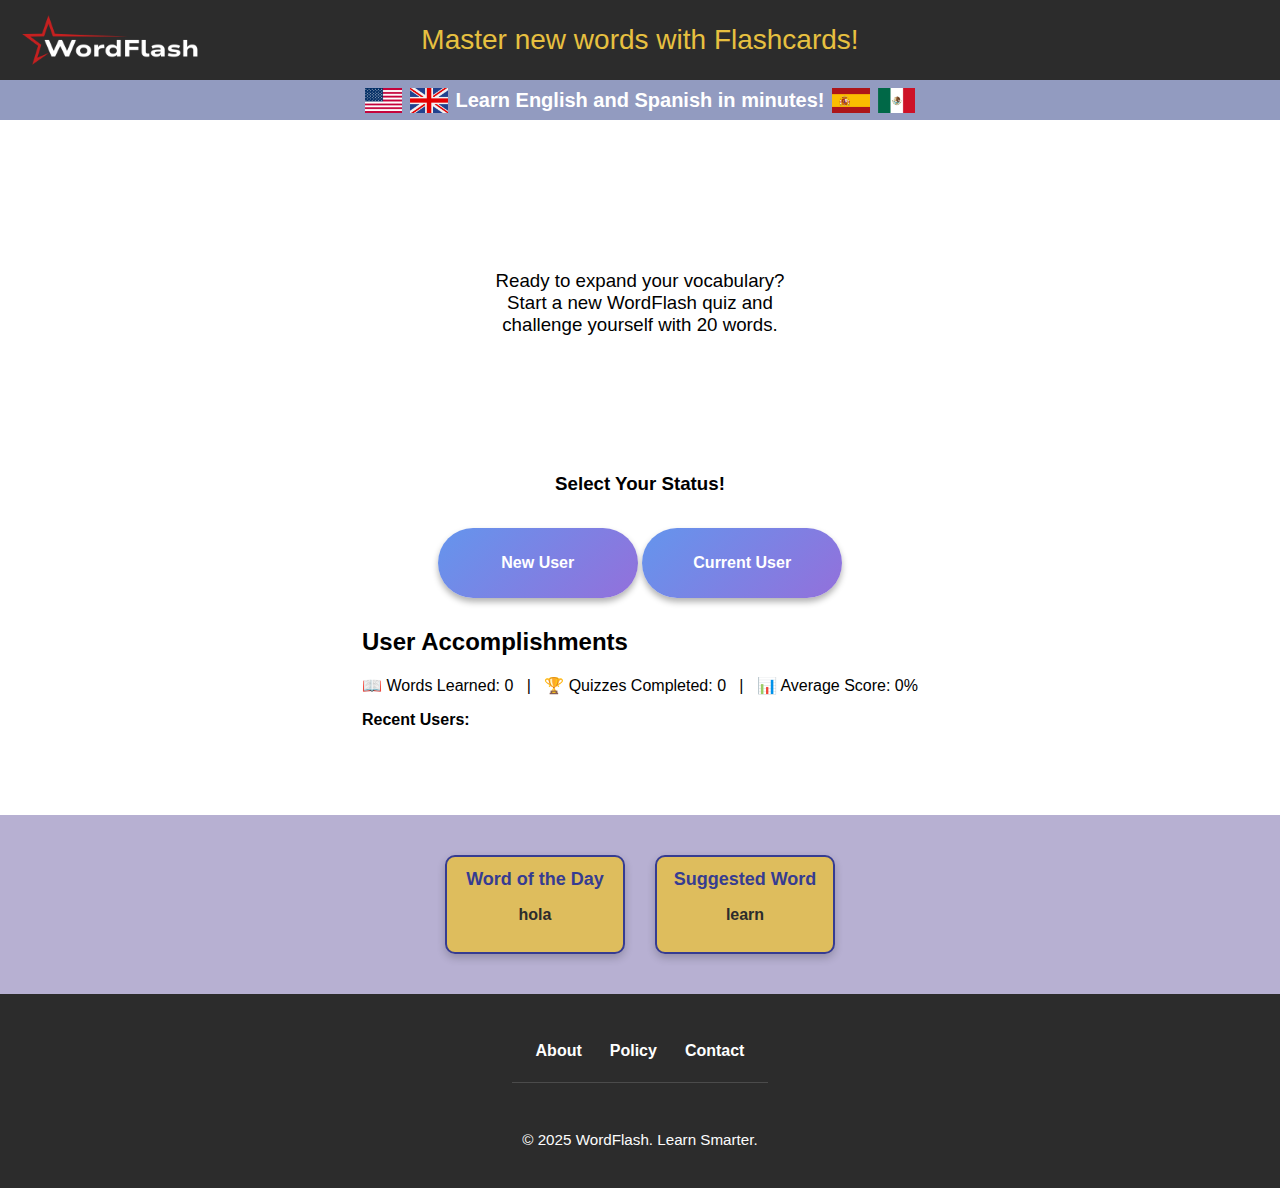
<file: index.html>
<!DOCTYPE html>
<html lang="en">

<head>
  <meta charset="UTF-8">
  <title>Welcome Page</title>
  <link rel="stylesheet" href="styles.css">
</head>

<body>

  <!--  header with logo-->
  <header>
    <div class="welcome-box">
      <a href="index.html" class="logo-container">
        <img src="/assets/images/logoWhite.png" alt="WordFlash Logo" class="header-logo" />
      </a>
      <span class="fade-text" id="text1">Master new words with Flashcards!</span>
    </div>
  </header>


  <!--  header - slim banner -->
  <header class="slim-banner">
    <div class="banner-content">
      <img src="/assets/images/USA.png" alt="USA" class="flag" title="English (USA)">
      <img src="/assets/images/GBA.png" alt="UK" class="flag" title="English (UK)">

      <h2 class="banner-text">Learn English and Spanish in minutes!</h2>

      <img src="/assets/images/SPA.png" alt="Spain" class="flag" title="Español (Spain)">
      <img src="/assets/images/MXC.png" alt="Mexico" class="flag" title="Español (Mexico)">
    </div>
  </header>


  <!-- body with background image -->
  <main>

    <div id="nameModal" class="modal hidden">
      <div class="modal-content">
        <p id="promptText"></p>
        <input type="text" id="userName" placeholder="Enter your name" />

        <!-- user select buttons -->
        <div class="modal-buttons">
          <button onclick="submitName()">Start Quiz</button>
          <button class="go-back-btn" onclick="goBackHome()">Back to Home</button>
        </div>
      </div>
    </div>


    <!-- Home Texts -->
    <div class="body-container">
      <h3 style="font-weight: normal;" id="statusText" class="status-text">
        Ready to expand your vocabulary? <br>
        Start a new WordFlash quiz and <br> challenge yourself with 20 words. </h3><br>
      <h3 id="statusText" class="status-text">Select Your Status!</h3>
      <button onclick="selectUser('new')">New User</button>
      <button onclick="selectUser('current')">Current User</button>


    </div>

    <!-- User Accomplishments -->
    <section class="user-accomplishment">
      <h2>User Accomplishments</h2>

      <p id="accomplishments">
        📖 Words Learned: 0 &nbsp; | &nbsp;
        🏆 Quizzes Completed: 0 &nbsp; | &nbsp;
        📊 Average Score: 0%
      </p>

      <div id="recentUsers">
        <strong>Recent Users:</strong>
        <ul id="userList"></ul>
      </div>
    </section>




<!-- Pre-footer banner -->
<div class="pre-footer">
  <div class="footer-displays">
    <div class="word-box">
      <h4>Word of the Day</h4>
      <p id="wordOfDay">Loading...</p>
    </div>

    <div class="word-box">
      <h4>Suggested Word</h4>
      <p id="suggestedWord">Loading...</p>
    </div>
  </div>
</div>

<!-- Footer -->
<footer class="footerImage">
  <div class="footer-links">
    <ul>
      <li><a href="assets/subpages/about.html">About</a></li>
      <li><a href="assets/subpages/policy.html">Policy</a></li>
      <li><a href="assets/subpages/contact.html">Contact</a></li>
    </ul>
  </div>

  <div class="footer-bottom"><br><br>
    <h3>© 2025 WordFlash. Learn Smarter.</h3>
  </div>
</footer>


    <script src="script.js"></script>

</body>

</html>
</file>
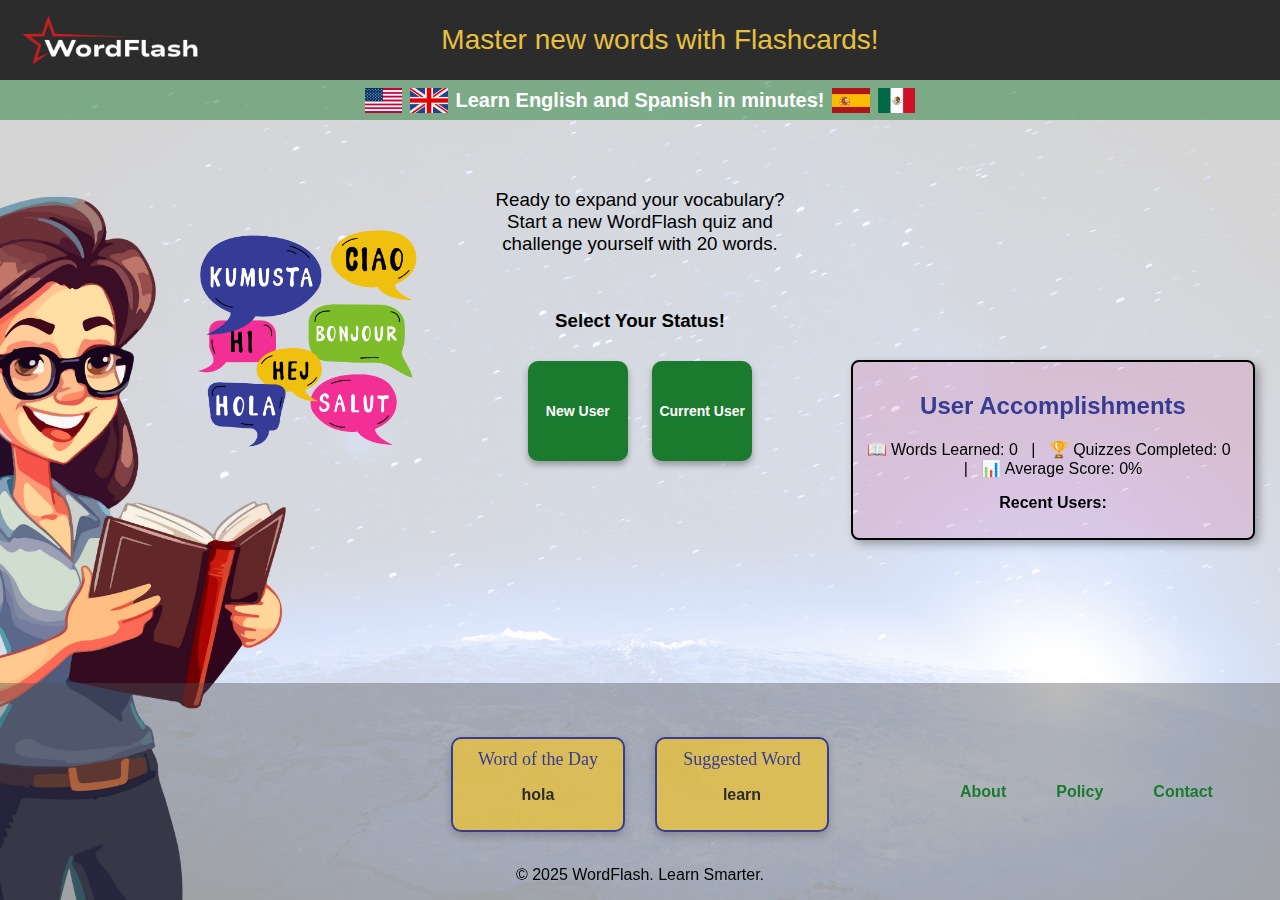
<file: GROUP PROJECT/index.html>
<!DOCTYPE html>
<html lang="en">

<head>
  <meta charset="UTF-8">
  <title>Welcome Page</title>
  <link rel="stylesheet" href="styles.css">
</head>

<body>

  <!--  header with logo-->
  <header>
    <div class="welcome-box">
      <a href="index.html" class="logo-container">
        <img src="logoWhite.png" alt="WordFlash Logo" class="header-logo" />
      </a>
      <span class="fade-text" id="text1">Master new words with Flashcards!</span>
    </div>
  </header>


  <!--  header - slim banner -->
  <header class="slim-banner">
    <div class="banner-content">
      <img src="USA.png" alt="USA" class="flag" title="English (USA)">
      <img src="GBA.png" alt="UK" class="flag" title="English (UK)">

      <h2 class="banner-text">Learn English and Spanish in minutes!</h2>

      <img src="SPA.png" alt="Spain" class="flag" title="Español (Spain)">
      <img src="MXC.png" alt="Mexico" class="flag" title="Español (Mexico)">
    </div>
  </header>


  <!-- body with background image -->
  <main>

    <div id="nameModal" class="modal hidden">
      <div class="modal-content">
        <p id="promptText"></p>
        <input type="text" id="userName" placeholder="Enter your name" />

        <!-- user select buttons -->
        <div class="modal-buttons">
          <button onclick="submitName()">Start Quiz</button>
          <button class="go-back-btn" onclick="goBackHome()">Back to Home</button>
        </div>
      </div>
    </div>


    <!-- Home Texts -->
    <div class="body-container">
      <h3 style="font-weight: normal;" id="statusText" class="status-text">
        Ready to expand your vocabulary? <br>
        Start a new WordFlash quiz and <br> challenge yourself with 20 words. </h3><br>
      <h3 id="statusText" class="status-text">Select Your Status!</h3>
      <button onclick="selectUser('new')">New User</button>
      <button onclick="selectUser('current')">Current User</button>


    </div>

    <!-- User Accomplishments -->
    <section class="user-accomplishment">
      <h2>User Accomplishments</h2>

      <p id="accomplishments">
        📖 Words Learned: 0 &nbsp; | &nbsp;
        🏆 Quizzes Completed: 0 &nbsp; | &nbsp;
        📊 Average Score: 0%
      </p>

      <div id="recentUsers">
        <strong>Recent Users:</strong>
        <ul id="userList"></ul>
      </div>
    </section>



    <!-- footer section -->
    <footer class="footerImage">
      <div class="footer-links">
        <ul>
          <li><a href="#">About</a></li>
          <li><a href="#">Policy</a></li>
          <li><a href="#">Contact</a></li>
        </ul>
      </div>


      <div class="subscriptionBox">
        <label for="Subscribe"></label>
        <br><br><br>

        <!-- Display Boxes -->
        <div class="footer-displays">
          <div class="word-box">
            <h4>Word of the Day</h4>
            <p id="wordOfDay">Loading...</p>
          </div>

          <div class="word-box">
            <h4>Suggested Word</h4>
            <p id="suggestedWord">Loading...</p>
          </div>
        </div><br>

        <h3 style="font-weight: normal; font-size: medium;">© 2025 WordFlash. Learn Smarter.</h3>
      </div>
    </footer>

    <script src="script.js"></script>

</body>

</html>
</file>
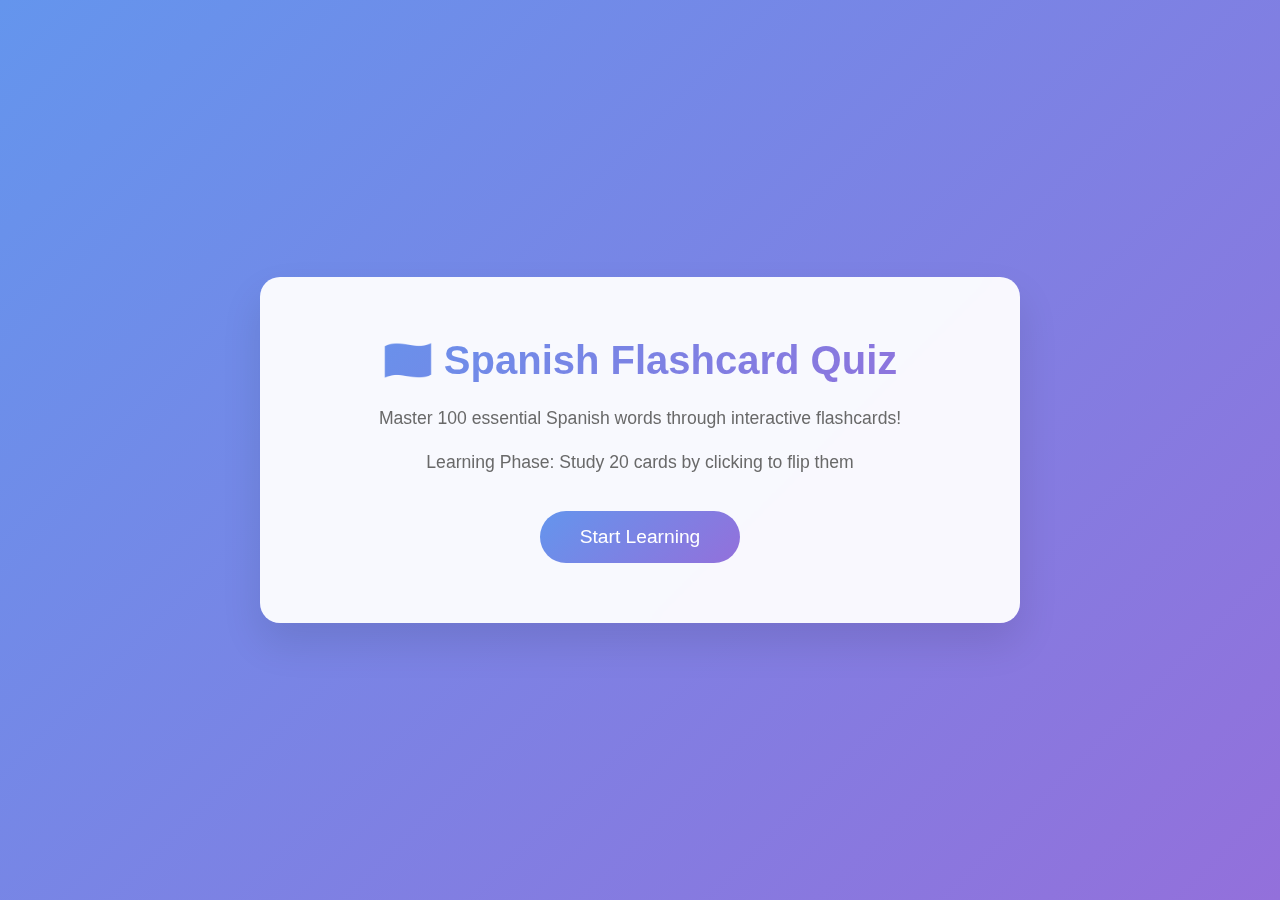
<file: quiz.html>
<!DOCTYPE html>
<html lang="en">
<head>
    <meta charset="UTF-8">
    <meta name="viewport" content="width=device-width, initial-scale=1.0">
    <title>Spanish Flashcard Quiz</title>
    <link rel="stylesheet" href="quiz-style.css">
</head>
<body>
    <div class="container">
        <!-- Welcome Screen -->
        <div class="welcome-screen" id="welcomeScreen">
            <h1>🇪🇸 Spanish Flashcard Quiz</h1>
            <p>Master 100 essential Spanish words through interactive flashcards!</p>
            <p>Learning Phase: Study 20 cards by clicking to flip them</p>
            <div class="error" id="errorMessage"></div>
            <button class="start-btn" onclick="startQuiz()" id="startButton">
                <span class="loading" id="loadingText">Loading dictionary...</span>
                <span id="startText" style="display: none;">Start Learning</span>
            </button>
        </div>

        <!-- Quiz Container -->
        <div class="quiz-container" id="quizContainer">
            <div class="quiz-header">
                <div class="quiz-stats">
                    <div class="stat">
                        <div class="stat-value" id="currentCard">1</div>
                        <div class="stat-label">Card</div>
                    </div>
                    <div class="stat">
                        <div class="stat-value" id="totalCards">20</div>
                        <div class="stat-label">Total</div>
                    </div>
                </div>
                <h2 class="phase-title" id="phaseTitle">Learning Phase</h2>
                <p class="phase-subtitle" id="phaseSubtitle">Click cards to flip them</p>
            </div>

            <!-- Learning Phase -->
            <div class="flashcard-container" id="learningPhase">
                <div class="flashcard" id="flashcard">
                    <div class="flashcard-inner">
                        <div class="flashcard-front">
                            <div id="spanishWord">Loading...</div>
                        </div>
                        <div class="flashcard-back">
                            <div id="englishWord">Loading...</div>
                        </div>
                    </div>
                </div>
                <button class="next-btn show" id="nextCardBtn" onclick="nextCard()">Next Card</button>
            </div>

            <!-- Quiz Phase -->
            <div class="quiz-phase" id="quizPhase">
                <div class="question">
                    What does <span class="question-word" id="quizWord">Loading...</span> mean in English?
                </div>
                <div class="options" id="options">
                    <button class="option" onclick="selectOption(this, 0)">Option 1</button>
                    <button class="option" onclick="selectOption(this, 1)">Option 2</button>
                    <button class="option" onclick="selectOption(this, 2)">Option 3</button>
                    <button class="option" onclick="selectOption(this, 3)">Option 4</button>
                </div>
                <button class="next-btn" id="nextBtn" onclick="nextQuestion()">Next Question</button>
            </div>
        </div>

        <!-- Results Screen -->
        <div class="results-screen" id="resultsScreen">
            <h2 class="results-title">🎉 Quiz Complete!</h2>
            <div class="score-display" id="finalScore">85%</div>
            <div class="results-stats">
                <div class="result-stat">
                    <div class="result-stat-value" id="correctAnswers">17</div>
                    <div class="result-stat-label">Correct</div>
                </div>
                <div class="result-stat">
                    <div class="result-stat-value" id="incorrectAnswers">3</div>
                    <div class="result-stat-label">Incorrect</div>
                </div>
            </div>
            <button class="restart-btn" onclick="restartQuiz()">Study Again</button>
        </div>
    </div>

    <script>
        // Global variables
        let dictionary = null;
        let currentPhase = 'learning';
        let currentCardIndex = 0;
        let learningCards = [];
        let isLoaded = false;

        // Load dictionary on page load
        window.addEventListener('DOMContentLoaded', function() {
            loadDictionary();
        });

        async function loadDictionary() {
            try {
                const response = await fetch('spanish-dictionary.json');
                if (!response.ok) {
                    throw new Error(`HTTP error! status: ${response.status}`);
                }
                dictionary = await response.json();
                
                if (!dictionary || !dictionary.words || dictionary.words.length === 0) {
                    throw new Error('Invalid dictionary format or empty dictionary');
                }
                
                // Dictionary loaded successfully
                isLoaded = true;
                document.getElementById('loadingText').style.display = 'none';
                document.getElementById('startText').style.display = 'inline';
                document.getElementById('startButton').disabled = false;
                
            } catch (error) {
                console.error('Error loading dictionary:', error);
                showError('Failed to load dictionary. Please make sure spanish-dictionary.json is in the same folder.');
            }
        }

        function showError(message) {
            const errorElement = document.getElementById('errorMessage');
            errorElement.textContent = message;
            errorElement.style.display = 'block';
            document.getElementById('loadingText').textContent = 'Error Loading';
            document.getElementById('startButton').disabled = true;
        }

        function startQuiz() {
            if (!isLoaded) {
                showError('Dictionary is still loading. Please wait...');
                return;
            }
            
            // Hide welcome screen and show quiz container
            document.getElementById('welcomeScreen').style.display = 'none';
            document.getElementById('quizContainer').style.display = 'block';
            
            // Select 20 random words for learning phase
            learningCards = getRandomWords(20);
            
            // Initialize learning phase
            initializeLearningPhase();
        }

        function getRandomWords(count) {
            const shuffled = [...dictionary.words].sort(() => 0.5 - Math.random());
            return shuffled.slice(0, count);
        }

        function initializeLearningPhase() {
            currentPhase = 'learning';
            currentCardIndex = 0;
            document.getElementById('learningPhase').style.display = 'block';
            document.getElementById('quizPhase').style.display = 'none';
            document.getElementById('phaseTitle').textContent = 'Learning Phase';
            document.getElementById('phaseSubtitle').textContent = 'Click cards to flip them';
            
            showLearningCard();
        }

        function showLearningCard() {
            if (currentCardIndex >= learningCards.length) {
                showQuizPlaceholder();
                return;
            }

            const card = learningCards[currentCardIndex];
            const flashcard = document.getElementById('flashcard');
            
            // Reset flip state
            flashcard.classList.remove('flipped');
            
            // Update card content
            document.getElementById('spanishWord').textContent = card.spanish;
            document.getElementById('englishWord').textContent = card.english;
            
            // Update progress
            document.getElementById('currentCard').textContent = currentCardIndex + 1;
        }

        function nextCard() {
            currentCardIndex++;
            showLearningCard();
        }

        function flipCard() {
            const flashcard = document.getElementById('flashcard');
            flashcard.classList.toggle('flipped');
        }

        function showQuizPlaceholder() {
            // Hide learning phase and show quiz placeholder
            document.getElementById('learningPhase').style.display = 'none';
            document.getElementById('quizPhase').style.display = 'block';
            
            // Update header
            document.getElementById('phaseTitle').textContent = 'Quiz Phase';
            document.getElementById('phaseSubtitle').textContent = 'Coming soon...';
        }

        function restartQuiz() {
            // Reset all variables
            currentPhase = 'learning';
            currentCardIndex = 0;
            
            // Hide quiz phase and show welcome
            document.getElementById('quizPhase').style.display = 'none';
            document.getElementById('quizContainer').style.display = 'none';
            document.getElementById('welcomeScreen').style.display = 'block';
        }

        // Manual card flipping during learning phase
        document.getElementById('flashcard').addEventListener('click', () => {
            if (currentPhase === 'learning') {
                flipCard();
            }
        });
    </script>
</body>
</html>
</file>
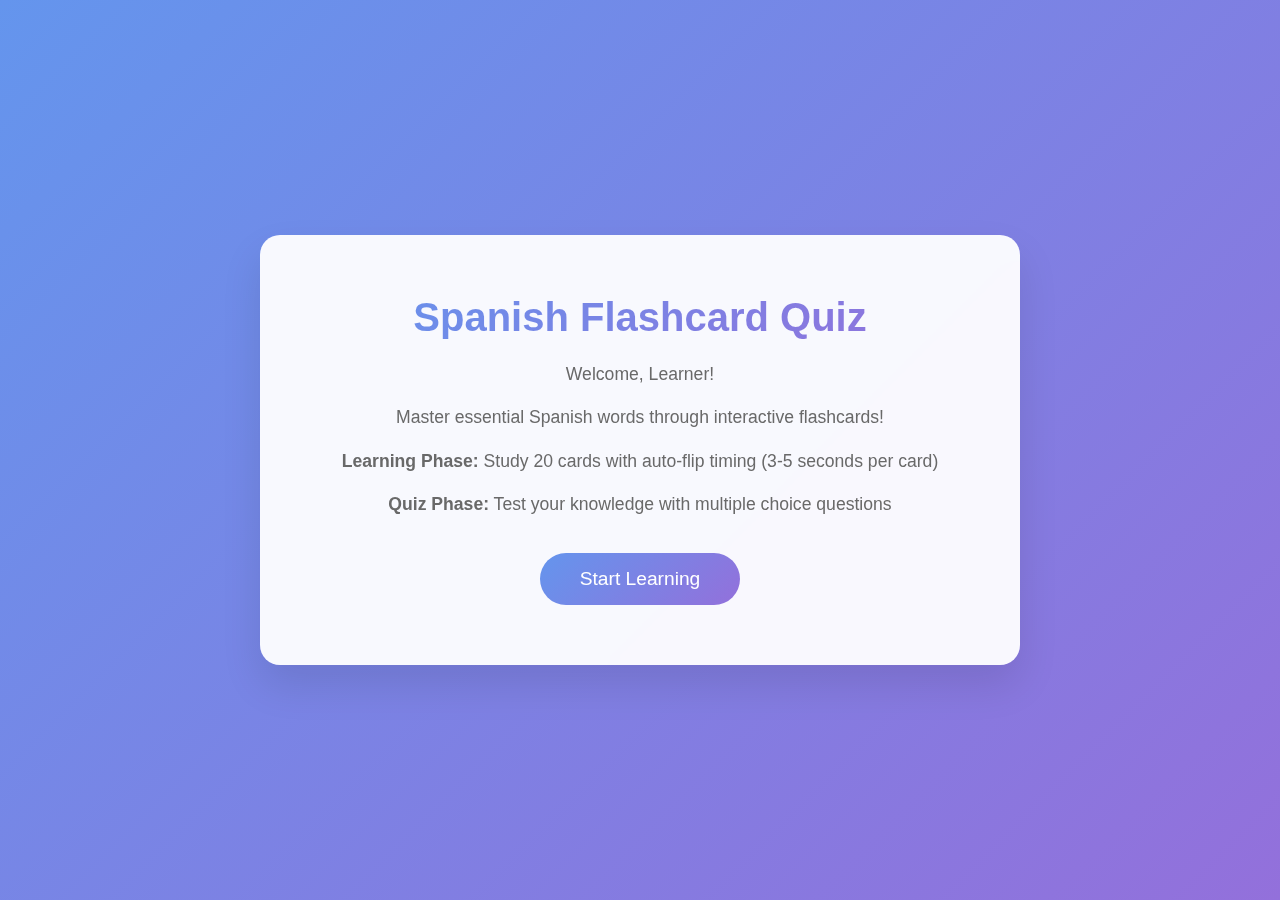
<file: assets/quiz/quiz.html>
<!DOCTYPE html>
<html lang="en">
<head>
    <meta charset="UTF-8">
    <meta name="viewport" content="width=device-width, initial-scale=1.0">
    <title>Spanish Flashcard Quiz</title>
    <link rel="stylesheet" href="quiz-style.css">
</head>
<body>
    <div class="container">
        <!-- Welcome Screen -->
        <div class="welcome-screen" id="welcomeScreen">
            <h1>Spanish Flashcard Quiz</h1>
            <p>Welcome, <span id="userNameDisplay">Learner</span>!</p>
            <p>Master essential Spanish words through interactive flashcards!</p>
            <p><strong>Learning Phase:</strong> Study 20 cards with auto-flip timing (3-5 seconds per card)</p>
            <p><strong>Quiz Phase:</strong> Test your knowledge with multiple choice questions</p>
            <div class="error" id="errorMessage"></div>
            <button class="start-btn" onclick="startQuiz()" id="startButton">
                <span class="loading" id="loadingText">Loading dictionary...</span>
                <span id="startText" style="display: none;">Start Learning</span>
            </button>
        </div>

        <!-- Quiz Container -->
        <div class="quiz-container" id="quizContainer">
            <div class="quiz-header">
                <div class="quiz-stats">
                    <div class="stat">
                        <div class="stat-value" id="currentCard">1</div>
                        <div class="stat-label">Card</div>
                    </div>
                    <div class="stat">
                        <div class="stat-value" id="totalCards">20</div>
                        <div class="stat-label">Total</div>
                    </div>
                    <div class="stat" id="scoreStat" style="display: none;">
                        <div class="stat-value" id="currentScore">0</div>
                        <div class="stat-label">Score</div>
                    </div>
                </div>
                <h2 class="phase-title" id="phaseTitle">Learning Phase</h2>
                <p class="phase-subtitle" id="phaseSubtitle">Cards will auto-flip after 3-5 seconds</p>
            </div>

            <!-- Progress Bar -->
            <div class="progress-container">
                <div class="progress-bar" id="progressBar"></div>
            </div>

            <!-- Timer Display -->
            <div class="timer-display" id="timerDisplay">
                <div class="timer" id="timer">5</div>
                <div class="timer-label" id="timerLabel">seconds remaining</div>
            </div>

            <!-- Learning Phase -->
            <div class="flashcard-container" id="learningPhase">
                <div class="flashcard" id="flashcard">
                    <div class="flashcard-inner">
                        <div class="flashcard-front">
                            <div id="spanishWord">Loading...</div>
                        </div>
                        <div class="flashcard-back">
                            <div id="englishWord">Loading...</div>
                        </div>
                    </div>
                </div>
                <button class="skip-btn" id="skipBtn" onclick="confirmSkip()">Skip to Quiz</button>
            </div>

            <!-- Quiz Phase -->
            <div class="quiz-phase" id="quizPhase">
                <div class="question">
                    What does <span class="question-word" id="quizWord">Loading...</span> mean in English?
                </div>
                <div class="options" id="options">
                    <button class="option" onclick="selectOption(this, 0)">Option 1</button>
                    <button class="option" onclick="selectOption(this, 1)">Option 2</button>
                    <button class="option" onclick="selectOption(this, 2)">Option 3</button>
                    <button class="option" onclick="selectOption(this, 3)">Option 4</button>
                </div>
                <button class="next-btn" id="nextBtn" onclick="nextQuestion()">Next Question</button>
            </div>
        </div>

        <!-- Results Screen -->
        <div class="results-screen" id="resultsScreen">
            <h2 class="results-title">Quiz Complete!</h2>
            <div class="score-display" id="finalScore">85%</div>
            <div class="results-stats">
                <div class="result-stat">
                    <div class="result-stat-value" id="correctAnswers" style="color: #2ed573;">17</div>
                    <div class="result-stat-label">Correct</div>
                </div>
                <div class="result-stat">
                    <div class="result-stat-value" id="incorrectAnswers" style="color: #ff4757;">3</div>
                    <div class="result-stat-label">Incorrect</div>
                </div>
                <div class="result-stat">
                    <div class="result-stat-value" id="totalTime" style="color: #667eea;">2:34</div>
                    <div class="result-stat-label">Total Time</div>
                </div>
            </div>
            <button class="restart-btn" onclick="restartQuiz()">Study Again</button>
        </div>
    </div>
    <script src="quiz-script.js"></script>
</body>
</html>
</file>
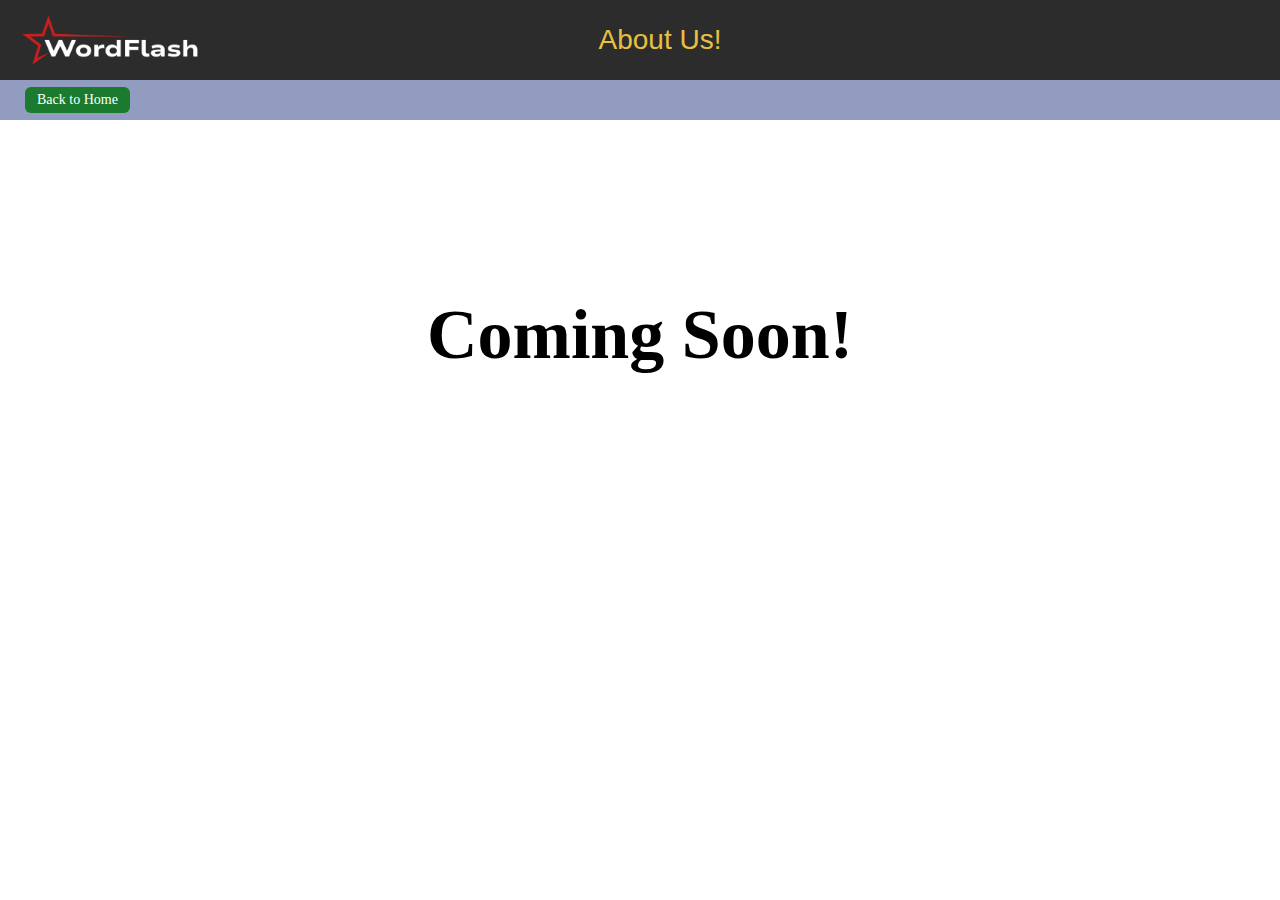
<file: assets/subpages/about.html>
<!DOCTYPE html>
<html lang="en">

<head>
    <meta charset="UTF-8">
    <meta name="viewport" content="width=device-width, initial-scale=1.0">
    <title>About Page</title>
    <style>
        :root {
            --index-gray: #2c2c2c;
            --index-blue: hsl(236, 46%, 39%);
            --index-green: hsl(132, 65%, 29%);
            --index-light-green: hsl(84, 46%, 50%);
            --index-pink: hsl(329, 71%, 57%);
            --index-yellow: hsl(46, 78%, 58%);
        }

        html,
        body {
            height: 100%;
            width: 100%;
            margin: 0;
            padding: 0;
            display: block;
        }

        /* header */
        .welcome-box {
            width: 100%;
            height: 80px;
            background-color: var(--index-gray);
            display: flex;
            align-items: center;
            justify-content: center;
            position: relative;
            padding: 0 20px;
            overflow: hidden;
        }

        .logo-container {
            position: absolute;
            left: 20px;
            display: flex;
            align-items: center;
        }

        .header-logo {
            height: 120px;
            cursor: pointer;
        }

        /* header Title */
        .fade-text {
            font-size: 28px;
            color: var(--index-yellow);
            font-family: var(--font-family-sec, sans-serif);
            font-weight: 500;
        }

        /* Slim top banner  */
        .slim-banner {
            width: 100%;
            background-color: hsla(229, 65%, 29%, 0.475);
            height: 40px;
            display: flex;
            align-items: center;
            justify-content: left;
            padding-left: 25px;
            overflow: hidden;
            position: relative;
            z-index: 10;
            flex-shrink: 0;
        }

        .banner-content {
            display: flex;
            align-items: center;
            gap: 12px;
            text-align: center;
        }

        .banner-text {
            font-size: 20px;
            color: white;
            margin: 0;
            white-space: nowrap;
            animation: blink 3s ease-in-out infinite;
        }

        /* Home button styling */
        .home-btn {
            background-color: var(--index-green);
            color: white;
            padding: 5px 12px;
            font-size: 14px;
            border: none;
            border-radius: 6px;
            cursor: pointer;
            transition: background-color 0.3s ease;
            text-decoration: none;
        }

        .home-btn:hover {
            background-color: var(--index-blue);
        }

        main {
            flex: 1;
            display: flex;
            flex-direction: column;
            align-items: center;
            justify-content: center;
            padding: 0px;
        }
    </style>
</head>

<body>

    <!-- Main Header -->
    <header>
        <div class="welcome-box">
            <a href="../../index.html" class="logo-container">
                <img src="/assets/images/logoWhite.png" alt="WordFlash Logo" class="header-logo" />
            </a>
            <span class="fade-text" id="text1">About Us!</span>
        </div>
    </header>

    <!-- Slim Banner with Home Button -->
    <header class="slim-banner">
        <div class="banner-content">
            <a href="../../index.html" class="home-btn">Back to Home</a>
        </div>
    </header>

    <!-- Page Content -->
    <main>
        <h1 style="font-size: 70px; text-align: center; padding-top: 10%;">Coming Soon!</h1>
    </main>

    <script src="../../script.js"></script>

</body>
</html>
</file>
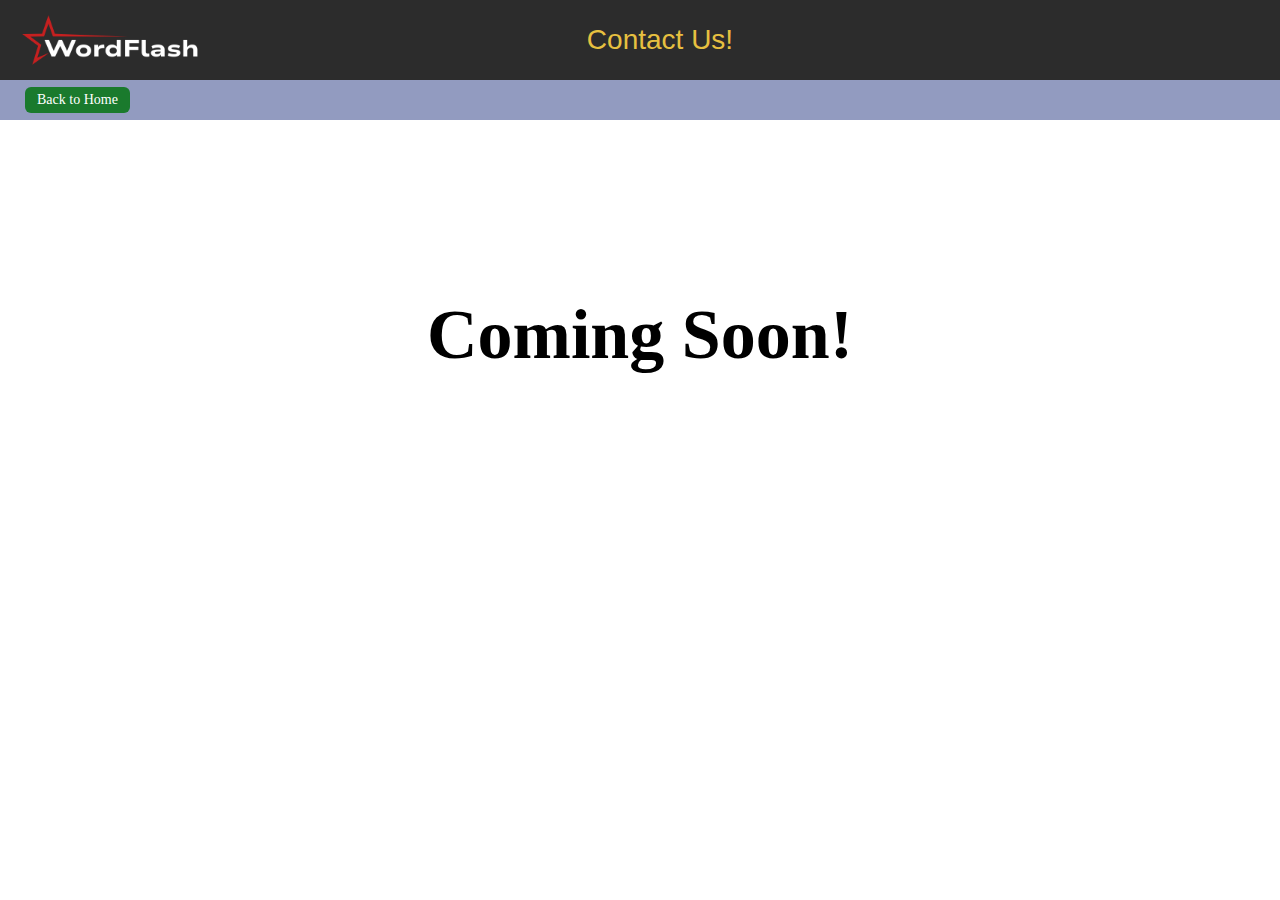
<file: assets/subpages/contact.html>
<!DOCTYPE html>
<html lang="en">

<head>
    <meta charset="UTF-8">
    <meta name="viewport" content="width=device-width, initial-scale=1.0">
    <title>Contact Page</title>
    <link rel="stylesheet" href="../../assets/subpages/footer-links.css">

</head>

<body>

    <!-- Main Header -->
    <header>
        <div class="welcome-box">
            <a href="../../index.html" class="logo-container">
                <img src="/assets/images/logoWhite.png" alt="WordFlash Logo" class="header-logo" />
            </a>
            <span class="fade-text" id="text1">Contact Us!</span>
        </div>
    </header>

    <!-- Slim Banner with Home Button -->
    <header class="slim-banner">
        <div class="banner-content">
            <a href="../../index.html" class="home-btn">Back to Home</a>
        </div>
    </header>

    <!-- Page Content -->
    <main>
        <h1 style="font-size: 70px; text-align: center; padding-top: 10%;">Coming Soon!</h1>
    </main>

    <script src="../../script.js"></script>

</body>
</html>
</file>
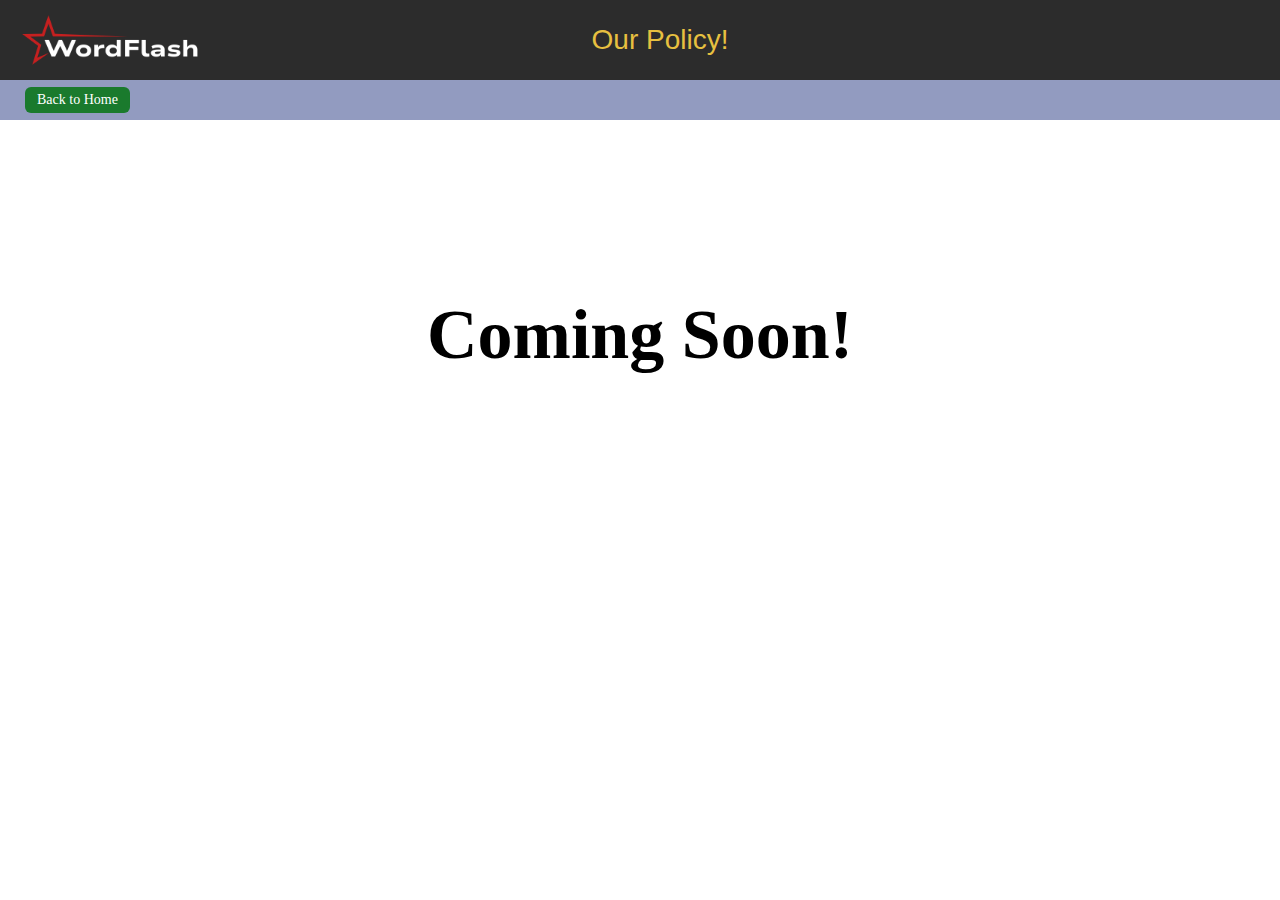
<file: assets/subpages/policy.html>
<!DOCTYPE html>
<html lang="en">

<head>
    <meta charset="UTF-8">
    <meta name="viewport" content="width=device-width, initial-scale=1.0">
    <title>Policy Page</title>
    <link rel="stylesheet" href="../../assets/subpages/footer-links.css">

</head>

<body>

    <!-- Main Header -->
    <header>
        <div class="welcome-box">
            <a href="../../index.html" class="logo-container">
                <img src="/assets/images/logoWhite.png" alt="WordFlash Logo" class="header-logo" />
            </a>
            <span class="fade-text" id="text1">Our Policy!</span>
        </div>
    </header>

    <!-- Slim Banner with Home Button -->
    <header class="slim-banner">
        <div class="banner-content">
            <a href="../../index.html" class="home-btn">Back to Home</a>
        </div>
    </header>

    <!-- Page Content -->
    <main>
        <h1 style="font-size: 70px; text-align: center; padding-top: 10%;">Coming Soon!</h1>
    </main>

    <script src="../../script.js"></script>

</body>
</html>
</file>
<file: styles.css>
:root {
  --index-gray: #2c2c2c;
  --index-blue: hsl(236, 46%, 39%);
  --index-green: hsl(132, 65%, 29%);
  --index-light-green: hsl(84, 46%, 50%);
  --index-pink: hsl(329, 71%, 57%);
  --index-yellow: hsl(46, 78%, 58%);
  --user-bg-color: linear-gradient(135deg, rgba(225, 232, 243, 0) 0%, rgb(187, 177, 209) 100%);
  --user-button-color: linear-gradient(135deg, cornflowerblue 0%, mediumpurple 100%);
  --user-font-style: 'Segoe UI', Tahoma, Geneva, Verdana, sans-serif;
  --stroke: rgba(0, 0, 0, 0.08);
}

@keyframes blink {

  0%,
  80%,
  100% {
    opacity: 1;
  }

  81%,
  95% {
    opacity: 0;
  }
}

* {
  box-sizing: border-box;
}

html,
body {
  width: 100%;
  margin: 0;
  padding: 0;
  font-family: var(--user-font-style);
  display: flex;
  flex-direction: column;
  color: #000;
  min-height: 100vh;
  overflow-x: hidden;
  overflow-y: auto;
}

.image-box {
  width: 100%;
  position: absolute;
  top: 0;
  left: 0;
  height: 100vh;
  z-index: -5;
}

.image-box__inner {
  width: 100%;
  height: 100%;
}

.image-box__img {
  width: 100%;
  height: 100%;
  object-fit: cover;
  position: absolute;
  top: 0;
  left: 0;
  z-index: -5;
  pointer-events: none;
  user-select: none;
}

.page-wrapper {
  display: flex;
  flex-direction: column;
  flex: 1;
  position: relative;
  z-index: 10;
}

main {
  flex: 1;
  display: flex;
  flex-direction: column;
  align-items: center;
  padding: 0;
  position: relative;
  z-index: 10;
}

main>*:not(.pre-footer, .footerImage) {
  flex-grow: 1;
  /* Push pre-footer and footer down */
}


.hide-keep-space {
  visibility: hidden;
  pointer-events: none;
}

.welcome-box {
  width: 100%;
  height: 80px;
  background-color: var(--index-gray);
  display: flex;
  align-items: center;
  justify-content: center;
  position: relative;
  padding: 0 20px;
  z-index: 20;
}

.logo-container {
  position: absolute;
  left: 20px;
  display: flex;
  align-items: center;
}

.header-logo {
  height: 120px;
  cursor: pointer;
}

.fade-text {
  font-size: 28px;
  color: var(--index-yellow);
  font-family: var(--user-font-style);
  font-weight: 500;
}

.slim-banner {
  width: 100%;
  background-color: hsla(229, 65%, 29%, 0.475);
  height: 40px;
  display: flex;
  align-items: center;
  justify-content: center;
  position: relative;
  z-index: 20;
  flex-shrink: 0;
}

.banner-content {
  display: flex;
  align-items: center;
  gap: 8px;
  text-align: center;
}

.banner-text {
  font-size: 20px;
  color: white;
  margin: 0;
  white-space: nowrap;
  animation: blink 3s ease-in-out infinite;
}

.flag {
  height: 25px;
  width: auto;
  vertical-align: middle;
}

.modal {
  position: fixed;
  inset: 0;
  display: flex;
  align-items: center;
  justify-content: center;
  background-color: rgba(0, 0, 0, 0.4);
  z-index: 1000;
}

.modal-content {
  background-color: white;
  padding: 10px;
  border-radius: 12px;
  text-align: center;
  box-shadow: 0 8px 16px rgba(0, 0, 0, 0.2);
  min-width: 300px;
  max-width: 90%;
  width: 320px;
  height: 300px;
  position: relative;
  z-index: 1010;
}

.modal-content input[type="text"] {
  width: 80%;
  margin: 10px auto;
  display: block;
  z-index: 1010;
}

.modal:not(.hidden) {
  display: flex;
}

.modal.hidden {
  display: none !important;
}

.body-container {
  margin: 50px;
  margin-bottom: 10px;
  padding: 0;
  text-align: center;
  position: relative;
  z-index: 10;
}

button {
  width: 200px;
  height: 70px;
  padding: 10px 20px;
  border-radius: 35px;
  font-size: 16px;
  font-weight: bold;
  text-align: center;
  margin-top: 15px;
  background: var(--user-button-color);
  color: white;
  border: none;
  cursor: pointer;
  box-shadow: 0 4px 6px rgba(0, 0, 0, 0.3);
  transition: transform 0.2s ease, box-shadow 0.2s ease;
  position: relative;
  z-index: 10;
}

button:hover {
  background-color: var(--index-green);
  transform: translateY(-2px);
  box-shadow: 0 6px 10px rgba(0, 0, 0, 0.35);
}

.status-text {
  margin-top: 100px;
  text-align: center;
  font-family: var(--user-font-style);
  position: relative;
  z-index: 10;
}

.hidden {
  display: none;
}

input[type="text"] {
  padding: 10px;
  font-size: 16px;
  margin-top: 10px;
  width: 100%;
  max-width: 400px;
  position: relative;
  z-index: 10;
}

.go-back-btn {
  background-color: transparent;
  color: white;
  border: none;
  padding: 10px 20px;
  font-weight: bold;
  cursor: pointer;
  font-size: 16px;
  margin-top: 15px;
  transition: 0.3s ease;
  position: relative;
  z-index: 1010;
}

.go-back-btn:hover {
  background-color: var(--index-gray);
  color: white;
}

.ua-card {
  width: min(980px, 92%);
  max-width: 100%;
  margin: 18px 0 0;
  /* Adjusted margin to allow left positioning */
  background: rgba(255, 255, 255, 0.65);
  border: 1px solid var(--stroke);
  box-shadow: 0 12px 24px rgba(0, 0, 0, 0.15);
  border-radius: 16px;
  backdrop-filter: blur(6px);
  padding: 14px 18px 14px;
  position: relative;
  top: 40px;
  left: 15%;
  /* Keep on the left for larger screens */
  z-index: 10;
}

.ua-head {
  display: flex;
  align-items: baseline;
  justify-content: space-between;
  gap: 6px;
  margin-bottom: 10px;
}

.ua-head h3 {
  margin: 0;
  color: var(--index-blue);
  font-weight: 600;
}

.ua-sub {
  color: #555;
  font-size: .9rem;
}

.ua-grid {
  display: grid;
  grid-template-columns: repeat(4, 1fr);
  /* Default: 4 columns */
  gap: 12px;
}

.ua-tile {
  background: rgba(255, 255, 255, 0.55);
  border: 1px solid var(--stroke);
  border-radius: 12px;
  padding: 12px;
  min-height: 96px;
  display: flex;
  flex-direction: column;
  justify-content: center;
}

.ua-label {
  color: #555;
  font-size: .9rem;
}

.ua-value {
  font-size: 1.8rem;
  font-weight: 700;
  margin-top: 2px;
}

.ua-delta {
  color: #2e7d32;
  font-size: .85rem;
  margin-top: 4px;
}

.ua-donut-tile {
  display: grid;
  grid-template-columns: 88px 1fr;
  align-items: center;
  gap: 10px;
}

.ua-donut {
  --p: 0;
  --track: rgba(0, 0, 0, .08);
  width: 88px;
  height: 88px;
  border-radius: 50%;
  background: conic-gradient(var(--index-green) calc(var(--p)*1%), var(--track) 0);
  -webkit-mask: radial-gradient(circle at 50% 50%, transparent 58%, #000 59%);
  mask: radial-gradient(circle at 50% 50%, transparent 58%, #000 59%);
}

.ua-donut-label span {
  font-weight: 700;
  font-size: 1.2rem;
  display: block;
}

.ua-donut-label small {
  color: #555;
}

.ua-bars {
  display: flex;
  gap: 6px;
  align-items: flex-end;
  height: 70px;
  margin-top: 6px;
}

.ua-bars .bar {
  width: 10px;
  border-radius: 8px;
  background: linear-gradient(180deg, #8ea0ff, #6271ff);
  box-shadow: 0 2px 6px rgba(0, 0, 0, .15) inset;
}

.ua-bars-legend {
  margin-top: 4px;
  color: #555;
}

.ua-foot {
  margin-top: 10px;
  color: #444;
  font-size: .9rem;
}

/* Footer section */
.pre-footer {
  background-color: #49388e65;
  padding: 40px 0;
  width: 100%;
  max-width: 100%;
  margin-top: 70px;
  text-align: center;
  position: relative;
  z-index: 10;
}

.footer-displays {
  display: flex;
  justify-content: center;
  gap: 30px;
  flex-wrap: wrap;
}

.word-box {
  background-color: hsla(46, 78%, 58%, 0.799);
  border: 2px solid var(--index-blue);
  border-radius: 10px;
  padding: 12px;
  width: 180px;
  box-shadow: 0 4px 8px rgba(0, 0, 0, 0.2);
  text-align: center;
}

.word-box h4 {
  margin: 0 0 8px;
  font-size: 18px;
  color: var(--index-blue);
}

.word-box p {
  font-size: 16px;
  font-weight: bold;
  color: var(--index-gray);
}

footer {
  background-color: var(--index-gray);
  color: #fcfcfc;
  text-align: center;
  width: 100%;
  max-width: 100%;
  padding: 40px 0;
  margin-top: auto;
  position: relative;
  z-index: 10;
}

.footerImage {
  display: flex;
  flex-direction: column;
  align-items: center;
  gap: 10px;
}

.footer-links ul {
  display: flex;
  justify-content: center;
  flex-wrap: wrap;
  gap: 28px;
  list-style: none;
  padding: 0;
  margin: 8px 0 0;
}

.footer-links li a {
  color: #ffffff;
  text-decoration: none;
  font-weight: bold;
  font-size: 16px;
  transition: color 0.3s ease;
}

.footer-links li a:hover,
.footer-links li a:focus {
  color: var(--index-green);
  outline: none;
}

.footer-bottom {
  border-top: 1px solid rgba(255, 255, 255, 0.15);
  margin-top: 12px;
  padding-top: 12px;
}

.footer-bottom h3 {
  font-weight: normal;
  font-size: 0.95rem;
  margin: 0;
  padding: 0 10px;
}

/* Media section */
@media (max-width: 900px) {
  .ua-card {
    left: 0;
    /* Remove left positioning */
    margin: 18px auto;
    /* Center the card */
    width: 90%;
    /* Responsive width */
  }

  .ua-grid {
    grid-template-columns: repeat(2, 1fr);
    /* Changes to 2 columns */
  }

  .ua-donut-tile {
    grid-template-columns: 72px 1fr;
  }

  .ua-donut {
    width: 72px;
    height: 72px;
  }
}

@media (max-width: 520px) {
  .ua-card {
    top: 20px;
    /* Adjust top for smaller screens */
    width: 90%;
    /* Ensure full width on small screens */
  }

  .ua-grid {
    grid-template-columns: 1fr;
    /* Changes to 1 column */
  }
}

@media (max-width: 550px) {
  .welcome-box {
    min-height: 56px;
    padding: 8px 12px;
    gap: 8px;
    flex-wrap: wrap;
    justify-content: center;
  }

  .logo-container {
    position: static;
  }

  .header-logo {
    max-height: 36px;
    height: auto;
  }

  .fade-text {
    font-size: clamp(16px, 4.5vw, 22px);
    line-height: 1.2;
    margin: 0;
    text-align: center;
  }

  .slim-banner {
    padding: 4px 6px;
    min-height: auto;
  }

  .banner-content {
    flex-wrap: wrap;
    justify-content: center;
    gap: 6px;
  }

  .banner-text {
    font-size: clamp(12px, 3.5vw, 16px);
    white-space: normal;
    text-align: center;
  }

  .flag {
    height: 18px;
    width: auto;
  }

  .body-container button {
    width: 44vw;
    max-width: 220px;
    height: 56px;
    border-radius: 12px;
    font-size: 16px;
  }
}

@media (max-width: 450px) {
  .word-box {
    width: 160px;
  }

  .footer-links ul {
    gap: 16px;
  }
}

@media (max-width: 360px) {
  .body-container button {
    width: 100%;
    max-width: none;
  }
}

@media (max-width: 480px) {
  .word-box {
    width: 160px;
  }

  .footer-links ul {
    gap: 16px;
  }
}
</file>
<file: GROUP PROJECT/styles.css>
:root {
  --index-gray: #2c2c2c;
  --index-blue: hsl(236, 46%, 39%);
  --index-green: hsl(132, 65%, 29%);
  --index-light-green: hsl(84, 46%, 50%);
  --index-pink: hsl(329, 71%, 57%);
  --index-yellow: hsl(46, 78%, 58%);
}


@keyframes blink {

  0%,
  80%,
  100% {
    opacity: 1;
  }

  81%,
  95% {
    opacity: 0;
  }
}


/* Background */
body {
  font-family: Arial, sans-serif;
  margin: 0;
  background-image: url("imgbackground2.png");
  background-size: cover;
  background-position: center;
  background-repeat: no-repeat;
  background-attachment: fixed;
  color: #000;
}

html,
body {
  height: 100%;
  width: 100%;
  margin: 0;
  padding: 0;
  display: block;
}



/* header */

.welcome-box {
  width: 100%;
  height: 80px;
  background-color: var(--index-gray);
  display: flex;
  align-items: center;
  justify-content: center;
  position: relative;
  padding: 0 20px;
  overflow: hidden;
}

.logo-container {
  position: absolute;
  left: 20px;
  display: flex;
  align-items: center;
}

.header-logo {
  height: 120px;
  cursor: pointer;
}

/* header Title */
.fade-text {
  font-size: 28px;
  color: var(--index-yellow);
  font-family: var(--font-family-sec, sans-serif);
  font-weight: 500;
}

/* Slim top banner  */
.slim-banner {
  width: 100%;
  background-color: hsla(132, 65%, 29%, 0.475);
  height: 40px;
  display: flex;
  align-items: center;
  justify-content: center;
  overflow: hidden;
  position: relative;
  z-index: 10;
  flex-shrink: 0;
}

.banner-content {
  display: flex;
  align-items: center;
  gap: 8px;
  text-align: center;
}

.banner-text {
  font-size: 20px;
  color: white;
  margin: 0;
  white-space: nowrap;
  animation: blink 3s ease-in-out infinite;
}

.flag {
  height: 25px;
  width: auto;
  vertical-align: middle;
}





main {
  flex: 1;
  display: flex;
  flex-direction: column;
  align-items: center;
  justify-content: center;
  padding: 0px;
}




/* User Select for name input */
/* Fixed Modal CSS */
.modal {
  position: fixed;
  inset: 0;
  display: flex;
  align-items: center;
  justify-content: center;
  background-color: rgba(0, 0, 0, 0.4);
  z-index: 1000;
}

.modal-content {
  background-color: white;
  padding: 10px;
  border-radius: 12px;
  text-align: center;
  box-shadow: 0 8px 16px rgba(0, 0, 0, 0.2);
  min-width: 300px;
  max-width: 90%;
  width: 320px;
  height: 300px;
}


.modal-content input[type="text"] {
  width: 80%;
  margin: 10px auto;
  display: block;
}



/* Show modal when not hidden */
.modal:not(.hidden) {
  display: flex;
}

.modal.hidden {
  display: none !important;
}




/* Enter name section / button section */
.body-container {
  margin: 50px;
  margin-bottom: 10px;
  padding: 0px;
  text-align: center;
}

button {
  width: 100px;
  height: 100px;
  border-radius: 10%;
  font-size: 14px;
  font-weight: bold;
  text-align: center;
  vertical-align: middle;
  background-color: var(--index-green);
  color: white;
  border: none;
  cursor: pointer;
  margin: 10px;
  box-shadow: 0 4px 6px rgba(0, 0, 0, 0.3);
  transition: transform 0.2s ease, box-shadow 0.2s ease;
}

button:hover {
  background-color: var(--index-blue);
  transform: translateY(-2px);
  /* lift on hover */
  box-shadow: 0 6px 10px rgba(0, 0, 0, 0.35);
  /* Wide shadow on hover */
}


.status-text {
  text-align: center;
}

.hidden {
  display: none;
}

input[type="text"] {
  padding: 10px;
  font-size: 16px;
  margin-top: 10px;
  width: 100%;
  max-width: 400px;
}

.input-area {
  margin-top: 20px;
  text-align: center;
}





/* Go back button styling */
.go-back-btn {
  background-color: transparent;
  color: var(--index-green);
  border: 2px solid #282828;
  padding: 10px 20px;
  font-weight: bold;
  border-radius: 10px;
  cursor: pointer;
  font-size: 14px;
  margin-top: 10px;
  transition: 0.3s ease;
}

.go-back-btn:hover {
  background-color: var(--index-gray);
  color: white;
}




/* Users Stats */
.user-accomplishment {
  position: fixed;
  top: 40%;
  right: 25px;
  max-width: 380px;
  border: 2px solid #000;
  border-radius: 8px;
  background-color: hsla(329, 71%, 57%, 0.177);
  text-align: center;
  padding: 10px;
  margin: 0;
  box-shadow: 4px 4px 10px rgba(0, 0, 0, 0.3);
  z-index: 950;
  /* above content but below modal */
}


.user-accomplishment h2 {
  color: var(--index-blue);
}



/* Footer styling */
footer {
  background-color: #50525365;
  color: #000000;
  text-align: center;
  position: fixed;
  bottom: 0;
  left: 0;
  width: 100%;
  padding: 10px 0;
  z-index: 1000;
  /* keeps it above other content if needed */
}

.footerImage {
  display: flex;
  justify-content: center;
  align-items: center;
  padding: 0;
  flex-wrap: wrap;
  width: 100%;
  height: auto;
}

footer h4 {
  font-family: serif;
  margin: 10px 0 20px;
  text-align: center;
  color: #000000;
  font-weight: normal;
  font-size: 20px;
}

.footer-displays {
  display: flex;
  justify-content: center;
  gap: 30px;
  flex-wrap: wrap;
}



/* footer display box */
.word-box {
  background-color: hsla(46, 78%, 58%, 0.799);
  border: 2px solid var(--index-blue);
  border-radius: 10px;
  padding: 10px 10px;
  width: 150px;
  box-shadow: 0 4px 8px rgba(0, 0, 0, 0.2);
  text-align: center;
}

.word-box h4 {
  margin: 0 0 10px 0;
  font-size: 18px;
  color: var(--index-blue);
}

.word-box p {
  font-size: 16px;
  font-weight: bold;
  color: var(--index-gray);
}




/* footer menu */
.footer-links {
  position: absolute;
  left: 75%;
  top: 100px;
  padding-bottom: 100px;
}

.footer-links ul {
  display: flex;
  gap: 50px;
  list-style: none;
  padding: 0;
  margin: 0;
}

.footer-links li a {
  color: var(--index-green);
  text-decoration: none;
  font-weight: bold;
  font-size: 16px;
  transition: color 0.3s ease;
}

.footer-links li a:hover {
  color: var(--index-blue);
}
</file>
<file: quiz-style.css>
* {
    margin: 0;
    padding: 0;
    box-sizing: border-box;
}

body {
    font-family: 'Segoe UI', Tahoma, Geneva, Verdana, sans-serif;
    background: linear-gradient(135deg, cornflowerblue 0%, mediumpurple 100%);
    min-height: 100vh;
    display: flex;
    align-items: center;
    justify-content: center;
    color: darkslategray;
}

.container {
    width: 100%;
    max-width: 800px;
    padding: 20px;
}

/* Welcome Screen */
.welcome-screen {
    background: rgba(255, 255, 255, 0.95);
    backdrop-filter: blur(10px);
    padding: 60px 40px;
    border-radius: 20px;
    text-align: center;
    box-shadow: 0 20px 40px rgba(0, 0, 0, 0.1);
    animation: fadeIn 0.8s ease-out;
}

.welcome-screen h1 {
    font-size: 2.5rem;
    margin-bottom: 20px;
    background: linear-gradient(135deg, cornflowerblue, mediumpurple);
    -webkit-background-clip: text;
    background-clip: text;
    -webkit-text-fill-color: transparent;
}

.welcome-screen p {
    font-size: 1.1rem;
    margin-bottom: 15px;
    color: dimgray;
    line-height: 1.6;
}

.start-btn {
    background: linear-gradient(135deg, cornflowerblue, mediumpurple);
    color: white;
    border: none;
    padding: 15px 40px;
    font-size: 1.2rem;
    border-radius: 50px;
    cursor: pointer;
    transition: transform 0.3s ease, box-shadow 0.3s ease;
    margin-top: 20px;
}

.start-btn:hover {
    transform: translateY(-3px);
    box-shadow: 0 10px 30px rgba(100, 149, 237, 0.4);
}

.start-btn:disabled {
    opacity: 0.6;
    cursor: not-allowed;
    transform: none;
}

.error {
    display: none;
    background: crimson;
    color: white;
    padding: 10px 20px;
    border-radius: 10px;
    margin: 20px 0;
}
/* Skip Button */
.skip-btn {
    background: rgba(255, 255, 255, 0.2);
    color: white;
    border: 2px solid rgba(255, 255, 255, 0.3);
    padding: 10px 20px;
    border-radius: 25px;
    cursor: pointer;
    font-size: 1rem;
    margin-top: 20px;
    transition: all 0.3s ease;
}

.skip-btn:hover {
    background: rgba(255, 255, 255, 0.3);
    border-color: rgba(255, 255, 255, 0.5);
    transform: translateY(-2px);
}
/* Quiz Container */
.quiz-container {
    display: none;
    background: rgba(255, 255, 255, 0.95);
    backdrop-filter: blur(10px);
    padding: 40px;
    border-radius: 20px;
    box-shadow: 0 20px 40px rgba(0, 0, 0, 0.1);
    animation: slideUp 0.8s ease-out;
}

.quiz-header {
    text-align: center;
    margin-bottom: 30px;
}

.quiz-stats {
    display: flex;
    justify-content: center;
    gap: 40px;
    margin-bottom: 20px;
}

.stat {
    text-align: center;
}

.stat-value {
    font-size: 2rem;
    font-weight: bold;
    color: cornflowerblue;
}

.stat-label {
    font-size: 0.9rem;
    color: dimgray;
    text-transform: uppercase;
    letter-spacing: 1px;
}

.phase-title {
    font-size: 2rem;
    margin-bottom: 10px;
    color: darkslategray;
}

.phase-subtitle {
    color: dimgray;
    font-size: 1.1rem;
}

/* Progress Bar */
.progress-container {
    margin: 20px 0;
    background: lightgray;
    border-radius: 10px;
    overflow: hidden;
}

.progress-bar {
    height: 8px;
    background: linear-gradient(90deg, cornflowerblue, mediumpurple);
    transition: width 0.3s ease;
    width: 0%;
}

/* Timer Display - Always visible */
.timer-display {
    display: block;
    text-align: center;
    margin: 30px 0;
    padding: 20px;
    background: rgba(102, 126, 234, 0.1);
    border-radius: 15px;
    border: 2px solid rgba(102, 126, 234, 0.2);
}

.timer {
    font-size: 3.5rem;
    font-weight: bold;
    color: cornflowerblue;
    margin-bottom: 10px;
    transition: color 0.3s ease;
}

.timer.warning {
    color: red;
    animation: pulse 1s infinite;
}

.timer-label {
    font-size: 1.1rem;
    color: dimgray;
    font-weight: 500;
}

/* Flashcard Styles */
.flashcard-container {
    display: flex;
    flex-direction: column;
    align-items: center;
    gap: 30px;
}

.flashcard {
    width: 400px;
    height: 250px;
    perspective: 1000px;
    cursor: pointer;
}

.flashcard-inner {
    position: relative;
    width: 100%;
    height: 100%;
    text-align: center;
    transition: transform 0.6s;
    transform-style: preserve-3d;
}

.flashcard.flipped .flashcard-inner {
    transform: rotateY(180deg);
}

.flashcard-front, .flashcard-back {
    position: absolute;
    width: 100%;
    height: 100%;
    backface-visibility: hidden;
    display: flex;
    align-items: center;
    justify-content: center;
    border-radius: 15px;
    box-shadow: 0 10px 30px rgba(0, 0, 0, 0.2);
    font-size: 2rem;
    font-weight: bold;
    padding: 20px;
}

.flashcard-front {
    background: linear-gradient(135deg, cornflowerblue, mediumpurple);
    color: white;
}

.flashcard-back {
    background: linear-gradient(135deg, mediumpurple, cornflowerblue);
    color: white;
    transform: rotateY(180deg);
}

/* Quiz Phase */
.quiz-phase {
    display: none;
}

.question {
    font-size: 1.5rem;
    text-align: center;
    margin-bottom: 40px;
    padding: 30px;
    background: lavender;
    border-radius: 15px;
    border: 2px solid lightsteelblue;
}

.question-word {
    font-weight: bold;
    color: cornflowerblue;
    font-size: 1.8rem;
}

.options {
    display: grid;
    grid-template-columns: 1fr 1fr;
    gap: 15px;
    margin-bottom: 30px;
}

.option {
    background: white;
    border: 2px solid silver;
    padding: 20px;
    border-radius: 10px;
    cursor: pointer;
    font-size: 1.1rem;
    transition: all 0.3s ease;
    font-weight: 500;
}

.option:hover {
    border-color: cornflowerblue;
    background: lavender;
    transform: translateY(-2px);
    box-shadow: 0 5px 15px rgba(100, 149, 237, 0.2);
}

.option.selected {
    border-color: cornflowerblue;
    background: cornflowerblue;
    color: white;
}

.option.correct {
    border-color: limegreen;
    background: limegreen;
    color: white;
    animation: correctPulse 0.6s ease;
}

.option.incorrect {
    border-color: crimson;
    background: crimson;
    color: white;
    animation: shake 0.6s ease;
}

.next-btn {
    background: linear-gradient(135deg, limegreen, mediumseagreen);
    color: white;
    border: none;
    padding: 15px 30px;
    border-radius: 50px;
    cursor: pointer;
    font-size: 1.1rem;
    opacity: 0;
    transition: all 0.3s ease;
    display: block;
    margin: 0 auto;
    font-weight: 600;
}

.next-btn.show {
    opacity: 1;
    transform: translateY(0);
}

.next-btn:hover {
    transform: translateY(-2px);
    box-shadow: 0 5px 15px rgba(50, 205, 50, 0.4);
}

/* Results Screen */
.results-screen {
    display: none;
    background: rgba(255, 255, 255, 0.95);
    backdrop-filter: blur(10px);
    padding: 60px 40px;
    border-radius: 20px;
    text-align: center;
    box-shadow: 0 20px 40px rgba(0, 0, 0, 0.1);
    animation: fadeIn 0.8s ease-out;
}

.results-title {
    font-size: 2.5rem;
    margin-bottom: 30px;
    background: linear-gradient(135deg, cornflowerblue, mediumpurple);
    -webkit-background-clip: text;
    background-clip: text;
    -webkit-text-fill-color: transparent;
}

.score-display {
    font-size: 4rem;
    font-weight: bold;
    color: limegreen;
    margin-bottom: 30px;
    animation: scoreCount 1s ease-out;
}

.results-stats {
    display: flex;
    justify-content: center;
    gap: 60px;
    margin-bottom: 40px;
}

.result-stat {
    text-align: center;
}

.result-stat-value {
    font-size: 2.5rem;
    font-weight: bold;
    margin-bottom: 10px;
}

.result-stat-label {
    font-size: 1rem;
    color: dimgray;
    text-transform: uppercase;
    letter-spacing: 1px;
}

.restart-btn {
    background: linear-gradient(135deg, cornflowerblue, mediumpurple);
    color: white;
    border: none;
    padding: 15px 40px;
    font-size: 1.2rem;
    border-radius: 50px;
    cursor: pointer;
    transition: all 0.3s ease;
    font-weight: 600;
}

.restart-btn:hover {
    transform: translateY(-3px);
    box-shadow: 0 10px 30px rgba(100, 149, 237, 0.4);
}

/* Animations */
@keyframes fadeIn {
    from { 
        opacity: 0; 
        transform: translateY(30px); 
    }
    to { 
        opacity: 1; 
        transform: translateY(0); 
    }
}

@keyframes slideUp {
    from { 
        opacity: 0; 
        transform: translateY(50px); 
    }
    to { 
        opacity: 1; 
        transform: translateY(0); 
    }
}

@keyframes pulse {
    0%, 100% { 
        transform: scale(1); 
    }
    50% { 
        transform: scale(1.1); 
    }
}

@keyframes correctPulse {
    0% { 
        transform: scale(1); 
    }
    50% { 
        transform: scale(1.05); 
    }
    100% { 
        transform: scale(1); 
    }
}

@keyframes shake {
    0%, 100% { 
        transform: translateX(0); 
    }
    25% { 
        transform: translateX(-5px); 
    }
    75% { 
        transform: translateX(5px); 
    }
}

@keyframes scoreCount {
    from { 
        transform: scale(0); 
    }
    to { 
        transform: scale(1); 
    }
}

/* Responsive Design */
@media (max-width: 768px) {
    .container {
        padding: 10px;
    }
    
    .welcome-screen {
        padding: 40px 20px;
    }
    
    .quiz-container {
        padding: 20px;
    }
    
    .flashcard {
        width: 300px;
        height: 200px;
    }
    
    .flashcard-front, 
    .flashcard-back {
        font-size: 1.5rem;
        padding: 15px;
    }
    
    .options {
        grid-template-columns: 1fr;
    }
    
    .quiz-stats, 
    .results-stats {
        gap: 20px;
        flex-wrap: wrap;
    }
    
    .welcome-screen h1 {
        font-size: 2rem;
    }
    
    .phase-title {
        font-size: 1.5rem;
    }
    
    .timer {
        font-size: 2.5rem;
    }
    
    .question {
        font-size: 1.2rem;
        padding: 20px;
    }
    
    .question-word {
        font-size: 1.4rem;
    }
    
    .option {
        padding: 15px;
        font-size: 1rem;
    }
    
    .score-display {
        font-size: 3rem;
    }
    
    .result-stat-value {
        font-size: 2rem;
    }
}

@media (max-width: 480px) {
    .flashcard {
        width: 250px;
        height: 160px;
    }
    
    .flashcard-front, 
    .flashcard-back {
        font-size: 1.2rem;
    }
    
    .timer {
        font-size: 2rem;
    }
    
    .quiz-stats {
        flex-direction: column;
        gap: 15px;
    }
    
    .results-stats {
        flex-direction: column;
        gap: 20px;
    }

}
</file>
<file: assets/quiz/quiz-style.css>
* {
    margin: 0;
    padding: 0;
    box-sizing: border-box;
}

body {
    font-family: 'Segoe UI', Tahoma, Geneva, Verdana, sans-serif;
    background: linear-gradient(135deg, cornflowerblue 0%, mediumpurple 100%);
    min-height: 100vh;
    display: flex;
    align-items: center;
    justify-content: center;
    color: darkslategray;
}

.container {
    width: 100%;
    max-width: 800px;
    padding: 20px;
}

/* Welcome Screen */
.welcome-screen {
    background: rgba(255, 255, 255, 0.95);
    backdrop-filter: blur(10px);
    padding: 60px 40px;
    border-radius: 20px;
    text-align: center;
    box-shadow: 0 20px 40px rgba(0, 0, 0, 0.1);
    animation: fadeIn 0.8s ease-out;
}

.welcome-screen h1 {
    font-size: 2.5rem;
    margin-bottom: 20px;
    background: linear-gradient(135deg, cornflowerblue, mediumpurple);
    -webkit-background-clip: text;
    background-clip: text;
    -webkit-text-fill-color: transparent;
}

.welcome-screen p {
    font-size: 1.1rem;
    margin-bottom: 15px;
    color: dimgray;
    line-height: 1.6;
}

.start-btn {
    background: linear-gradient(135deg, cornflowerblue, mediumpurple);
    color: white;
    border: none;
    padding: 15px 40px;
    font-size: 1.2rem;
    border-radius: 50px;
    cursor: pointer;
    transition: transform 0.3s ease, box-shadow 0.3s ease;
    margin-top: 20px;
}

.start-btn:hover {
    transform: translateY(-3px);
    box-shadow: 0 10px 30px rgba(100, 149, 237, 0.4);
}

.start-btn:disabled {
    opacity: 0.6;
    cursor: not-allowed;
    transform: none;
}

.error {
    display: none;
    background: crimson;
    color: white;
    padding: 10px 20px;
    border-radius: 10px;
    margin: 20px 0;
}
/* Skip Button */
.skip-btn {
    background: coral;
    color: whitesmoke;
    border: 2px solid rgba(255, 255, 255, 0.3);
    padding: 10px 20px;
    border-radius: 25px;
    cursor: pointer;
    font-size: 1rem;
    margin-top: 20px;
    transition: all 0.3s ease;
    display: block;
    margin: 20px auto 0 auto;
    width: fit-content;
}

.skip-btn:hover {
    background: mediumpurple;
    border-color: silver;
    transform: translateY(-2px);
}
/* Quiz Container */
.quiz-container {
    display: none;
    background: rgba(255, 255, 255, 0.95);
    backdrop-filter: blur(10px);
    padding: 40px;
    border-radius: 20px;
    box-shadow: 0 20px 40px rgba(0, 0, 0, 0.1);
    animation: slideUp 0.8s ease-out;
}

.quiz-header {
    text-align: center;
    margin-bottom: 30px;
}

.quiz-stats {
    display: flex;
    justify-content: center;
    gap: 40px;
    margin-bottom: 20px;
}

.stat {
    text-align: center;
}

.stat-value {
    font-size: 2rem;
    font-weight: bold;
    color: cornflowerblue;
}

.stat-label {
    font-size: 0.9rem;
    color: dimgray;
    text-transform: uppercase;
    letter-spacing: 1px;
}

.phase-title {
    font-size: 2rem;
    margin-bottom: 10px;
    color: darkslategray;
}

.phase-subtitle {
    color: dimgray;
    font-size: 1.1rem;
}

/* Progress Bar */
.progress-container {
    margin: 20px 0;
    background: lightgray;
    border-radius: 10px;
    overflow: hidden;
}

.progress-bar {
    height: 8px;
    background: linear-gradient(90deg, cornflowerblue, mediumpurple);
    transition: width 0.3s ease;
    width: 0%;
}

/* Timer Display - Always visible */
.timer-display {
    display: block;
    text-align: center;
    margin: 30px 0;
    padding: 20px;
    background: rgba(102, 126, 234, 0.1);
    border-radius: 15px;
    border: 2px solid rgba(102, 126, 234, 0.2);
}

.timer {
    font-size: 3.5rem;
    font-weight: bold;
    color: cornflowerblue;
    margin-bottom: 10px;
    transition: color 0.3s ease;
}

.timer.warning {
    color: red;
    animation: pulse 1s infinite;
}

.timer-label {
    font-size: 1.1rem;
    color: dimgray;
    font-weight: 500;
}

/* Flashcard Styles */
.flashcard-container {
    display: flex;
    flex-direction: column;
    align-items: center;
    gap: 30px;
}

.flashcard {
    width: 400px;
    height: 250px;
    perspective: 1000px;
    cursor: pointer;
    margin: 0 auto;
}

.flashcard-inner {
    position: relative;
    width: 100%;
    height: 100%;
    text-align: center;
    transition: transform 0.6s;
    transform-style: preserve-3d;
}

.flashcard.flipped .flashcard-inner {
    transform: rotateY(180deg);
}

.flashcard-front, .flashcard-back {
    position: absolute;
    width: 100%;
    height: 100%;
    backface-visibility: hidden;
    display: flex;
    align-items: center;
    justify-content: center;
    border-radius: 15px;
    box-shadow: 0 10px 30px rgba(0, 0, 0, 0.2);
    font-size: 2rem;
    font-weight: bold;
    padding: 20px;
}

.flashcard-front {
    background: linear-gradient(135deg, cornflowerblue, mediumpurple);
    color: white;
}

.flashcard-back {
    background: linear-gradient(135deg, mediumpurple, cornflowerblue);
    color: white;
    transform: rotateY(180deg);
}

/* Quiz Phase */
.quiz-phase {
    display: none;
}

.question {
    font-size: 1.5rem;
    text-align: center;
    margin-bottom: 40px;
    padding: 30px;
    background: lavender;
    border-radius: 15px;
    border: 2px solid lightsteelblue;
}

.question-word {
    font-weight: bold;
    color: cornflowerblue;
    font-size: 1.8rem;
}

.options {
    display: grid;
    grid-template-columns: 1fr 1fr;
    gap: 15px;
    margin-bottom: 30px;
}

.option {
    background: white;
    border: 2px solid silver;
    padding: 20px;
    border-radius: 10px;
    cursor: pointer;
    font-size: 1.1rem;
    transition: all 0.3s ease;
    font-weight: 500;
}

.option:hover {
    border-color: cornflowerblue;
    background: lavender;
    transform: translateY(-2px);
    box-shadow: 0 5px 15px rgba(100, 149, 237, 0.2);
}

.option.selected {
    border-color: cornflowerblue;
    background: cornflowerblue;
    color: white;
}

.option.correct {
    border-color: limegreen;
    background: limegreen;
    color: white;
    animation: correctPulse 0.6s ease;
}

.option.incorrect {
    border-color: crimson;
    background: crimson;
    color: white;
    animation: shake 0.6s ease;
}

.next-btn {
    background: linear-gradient(135deg, limegreen, mediumseagreen);
    color: white;
    border: none;
    padding: 15px 30px;
    border-radius: 50px;
    cursor: pointer;
    font-size: 1.1rem;
    opacity: 0;
    transition: all 0.3s ease;
    display: block;
    margin: 0 auto;
    font-weight: 600;
}

.next-btn.show {
    opacity: 1;
    transform: translateY(0);
}

.next-btn:hover {
    transform: translateY(-2px);
    box-shadow: 0 5px 15px rgba(50, 205, 50, 0.4);
}

/* Results Screen */
.results-screen {
    display: none;
    background: rgba(255, 255, 255, 0.95);
    backdrop-filter: blur(10px);
    padding: 60px 40px;
    border-radius: 20px;
    text-align: center;
    box-shadow: 0 20px 40px rgba(0, 0, 0, 0.1);
    animation: fadeIn 0.8s ease-out;
}

.results-title {
    font-size: 2.5rem;
    margin-bottom: 30px;
    background: linear-gradient(135deg, cornflowerblue, mediumpurple);
    -webkit-background-clip: text;
    background-clip: text;
    -webkit-text-fill-color: transparent;
}

.score-display {
    font-size: 4rem;
    font-weight: bold;
    color: limegreen;
    margin-bottom: 30px;
    animation: scoreCount 1s ease-out;
}

.results-stats {
    display: flex;
    justify-content: center;
    gap: 60px;
    margin-bottom: 40px;
}

.result-stat {
    text-align: center;
}

.result-stat-value {
    font-size: 2.5rem;
    font-weight: bold;
    margin-bottom: 10px;
}

.result-stat-label {
    font-size: 1rem;
    color: dimgray;
    text-transform: uppercase;
    letter-spacing: 1px;
}

.restart-btn {
    background: linear-gradient(135deg, cornflowerblue, mediumpurple);
    color: white;
    border: none;
    padding: 15px 40px;
    font-size: 1.2rem;
    border-radius: 50px;
    cursor: pointer;
    transition: all 0.3s ease;
    font-weight: 600;
}

.restart-btn:hover {
    transform: translateY(-3px);
    box-shadow: 0 10px 30px rgba(100, 149, 237, 0.4);
}

/* Animations */
@keyframes fadeIn {
    from { 
        opacity: 0; 
        transform: translateY(30px); 
    }
    to { 
        opacity: 1; 
        transform: translateY(0); 
    }
}

@keyframes slideUp {
    from { 
        opacity: 0; 
        transform: translateY(50px); 
    }
    to { 
        opacity: 1; 
        transform: translateY(0); 
    }
}

@keyframes pulse {
    0%, 100% { 
        transform: scale(1); 
    }
    50% { 
        transform: scale(1.1); 
    }
}

@keyframes correctPulse {
    0% { 
        transform: scale(1); 
    }
    50% { 
        transform: scale(1.05); 
    }
    100% { 
        transform: scale(1); 
    }
}

@keyframes shake {
    0%, 100% { 
        transform: translateX(0); 
    }
    25% { 
        transform: translateX(-5px); 
    }
    75% { 
        transform: translateX(5px); 
    }
}

@keyframes scoreCount {
    from { 
        transform: scale(0); 
    }
    to { 
        transform: scale(1); 
    }
}

/* Responsive Design */
@media (max-width: 768px) {
    .container {
        padding: 10px;
    }
    
    .welcome-screen {
        padding: 40px 20px;
    }
    
    .quiz-container {
        padding: 20px;
    }
    
    .flashcard {
        width: 300px;
        height: 200px;
    }
    
    .flashcard-front, 
    .flashcard-back {
        font-size: 1.5rem;
        padding: 15px;
    }
    
    .options {
        grid-template-columns: 1fr;
    }
    
    .quiz-stats, 
    .results-stats {
        gap: 20px;
        flex-wrap: wrap;
    }
    
    .welcome-screen h1 {
        font-size: 2rem;
    }
    
    .phase-title {
        font-size: 1.5rem;
    }
    
    .timer {
        font-size: 2.5rem;
    }
    
    .question {
        font-size: 1.2rem;
        padding: 20px;
    }
    
    .question-word {
        font-size: 1.4rem;
    }
    
    .option {
        padding: 15px;
        font-size: 1rem;
    }
    
    .score-display {
        font-size: 3rem;
    }
    
    .result-stat-value {
        font-size: 2rem;
    }
}

@media (max-width: 480px) {
    .flashcard {
        width: 250px;
        height: 160px;
    }
    
    .flashcard-front, 
    .flashcard-back {
        font-size: 1.2rem;
    }
    
    .timer {
        font-size: 2rem;
    }
    
    .quiz-stats {
        flex-direction: column;
        gap: 15px;
    }
    
    .results-stats {
        flex-direction: column;
        gap: 20px;
    }

}
</file>
<file: assets/subpages/footer-links.css>
:root {
    --index-gray: #2c2c2c;
    --index-blue: hsl(236, 46%, 39%);
    --index-green: hsl(132, 65%, 29%);
    --index-light-green: hsl(84, 46%, 50%);
    --index-pink: hsl(329, 71%, 57%);
    --index-yellow: hsl(46, 78%, 58%);
}

html,
body {
    height: 100%;
    width: 100%;
    margin: 0;
    padding: 0;
    display: block;
}

/* header */
.welcome-box {
    width: 100%;
    height: 80px;
    background-color: var(--index-gray);
    display: flex;
    align-items: center;
    justify-content: center;
    position: relative;
    padding: 0 20px;
    overflow: hidden;
}

.logo-container {
    position: absolute;
    left: 20px;
    display: flex;
    align-items: center;
}

.header-logo {
    height: 120px;
    cursor: pointer;
}

/* header Title */
.fade-text {
    font-size: 28px;
    color: var(--index-yellow);
    font-family: var(--font-family-sec, sans-serif);
    font-weight: 500;
}

/* Slim top banner  */
.slim-banner {
    width: 100%;
    background-color: hsla(229, 65%, 29%, 0.475);
    height: 40px;
    display: flex;
    align-items: center;
    justify-content: left;
    padding-left: 25px;
    overflow: hidden;
    position: relative;
    z-index: 10;
    flex-shrink: 0;
}

.banner-content {
    display: flex;
    align-items: center;
    gap: 12px;
    text-align: center;
}

.banner-text {
    font-size: 20px;
    color: white;
    margin: 0;
    white-space: nowrap;
    animation: blink 3s ease-in-out infinite;
}

/* Home button styling */
.home-btn {
    background-color: var(--index-green);
    color: white;
    padding: 5px 12px;
    font-size: 14px;
    border: none;
    border-radius: 6px;
    cursor: pointer;
    transition: background-color 0.3s ease;
    text-decoration: none;
}

.home-btn:hover {
    background-color: var(--index-blue);
}

main {
    flex: 1;
    display: flex;
    flex-direction: column;
    align-items: center;
    justify-content: center;
    padding: 0px;
}





/* Mobile tweaks */
@media (max-width: 450px) {
  .word-box { width: 160px; }
  .footer-links ul { gap: 16px; }
}


h1, .fade-text, .banner-text {
  text-wrap: balance;
  overflow-wrap: anywhere;
  white-space: normal;
}

/* More mobile tweaks */
@media (max-width: 550px) {
  /* Header area */
  .welcome-box {
    min-height: 56px;
    padding: 8px 12px;
    gap: 8px;
    flex-wrap: wrap;            
    justify-content: center;
  }
  .logo-container { position: static; }
  .header-logo { max-height: 36px; height: auto; }

  /* Header title */
  .fade-text {
    font-size: clamp(16px, 4.5vw, 22px);
    line-height: 1.2;
    margin: 0;
    text-align: center;
  }

  /* Slim banner*/
  .slim-banner {
    padding: 4px 6px;
    min-height: auto;
  }
  .banner-content {
    flex-wrap: wrap;
    justify-content: center;
    gap: 6px;
  }
  .banner-text {
    font-size: clamp(12px, 3.5vw, 16px);
    white-space: normal;       
    text-align: center;
  }
  .flag { height: 18px; width: auto; }

  /* Hero heading inside <main> */
  main h1 {
    font-size: clamp(20px, 5.5vw, 28px);
    line-height: 1.2;
    margin: 12px 10px 8px;
    padding: 0 6px;          
    text-align: center;
    text-wrap: balance;
  }

  /* Buttons: on small screens */
  .body-container button {
    width: 44vw;
    max-width: 220px;
    height: 56px;
    border-radius: 12px;
    font-size: 16px;
  }

  /* Accomplishments card: no overlap */
  .user-accomplishment {
    position: static;          
    max-width: 100%;
    margin: 16px 10px 0;
  }
}

/* Extra small phones */
@media (max-width: 360px) {
  .body-container button {
    width: 100%;
    max-width: none;
  }
}
</file>
